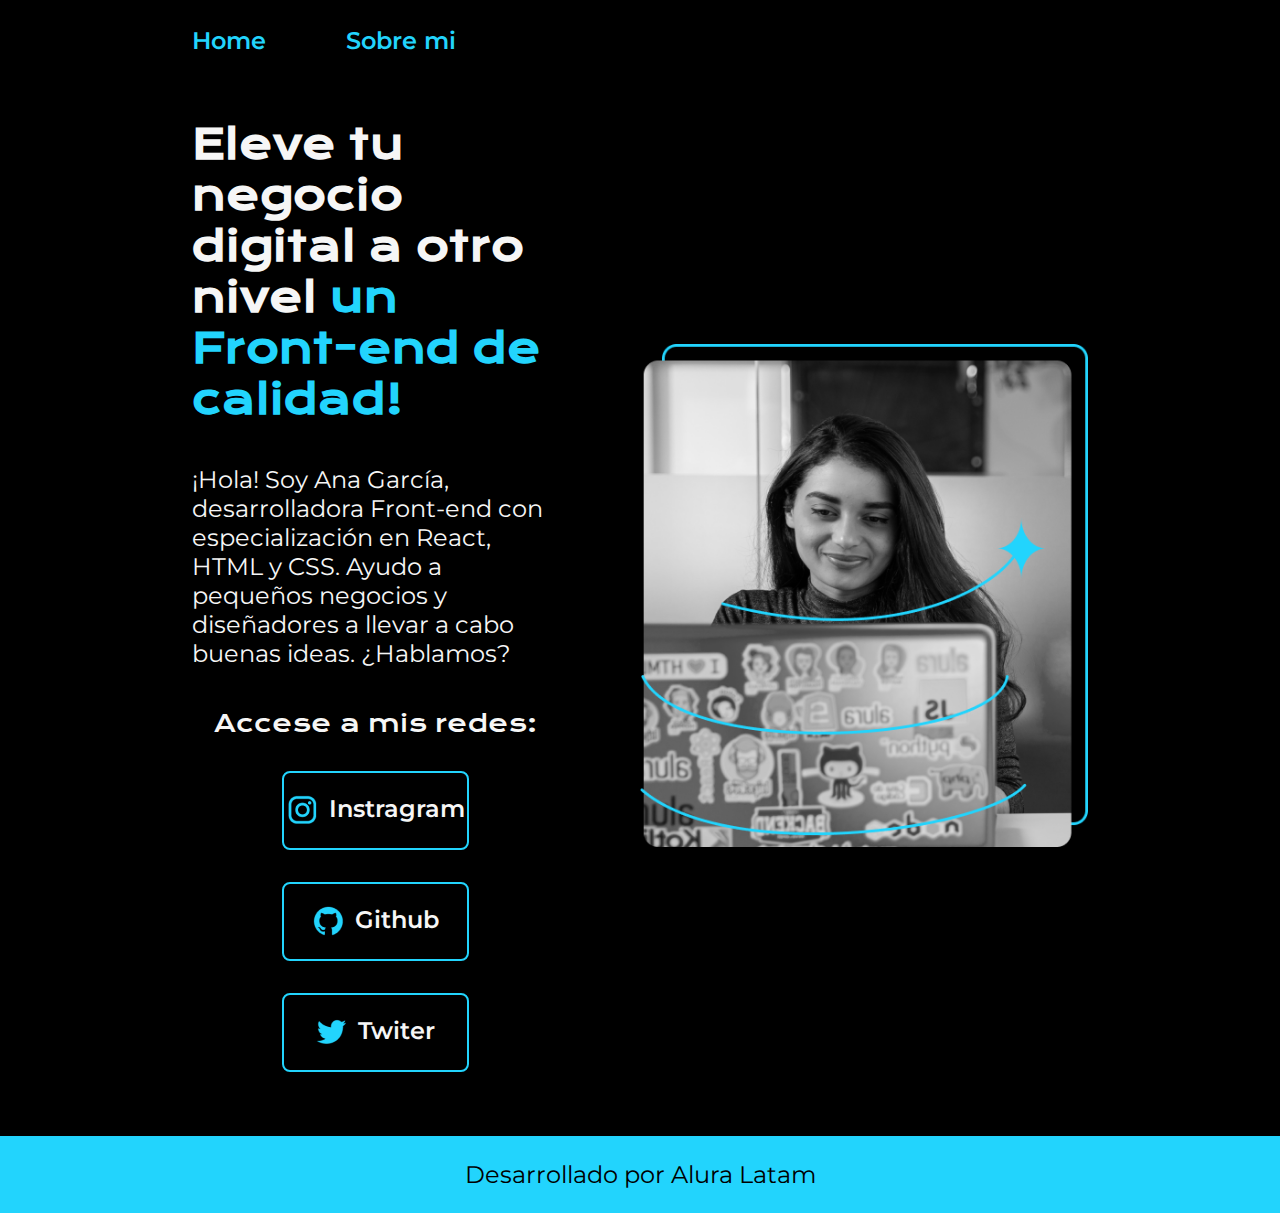
<file: Index.html>
<!DOCTYPE html>
<html lang="es-co">
<head>
    <meta charset="UTF-8">
    <meta name="viewport" content="width=device-width, initial-scale=1.0">
    <title>Portafolio</title>
    <link rel="Stylesheet" href="./styles/style.css">
</head>
<body>
    <header class="header">
        <nav class="header__menu">
            <a class="header__menu__link" href="Index.html">Home</a>
            <a class="header__menu__link" href="abount.html">Sobre mi</a>
        </nav>
    </header>
    <main class="presentacion">
        <section class="presentacion__contenido">
            <h1 class="presentacion__contenido__titulo">Eleve tu negocio digital a otro nivel 
                <strong class="titulo-destaque"> un Front-end de calidad!</strong>
            </h1>
            <p class="presentacion__contenido__texto">
                ¡Hola! Soy Ana García, desarrolladora Front-end con especialización en React, 
                HTML y CSS. Ayudo a pequeños negocios y diseñadores a llevar a cabo buenas ideas. 
                ¿Hablamos?
            </p>
            <div class="presentacion__enlaces">
                <h2 class="Presentacion__enlaces__subtitulos">Accese a mis redes:</h2>
                <a class="Presentacion__enlaces__link" href="https://www.instagram.com/">
                    <img src="./assets/instagram.png">  
                    Instragram</a>
                <a class="Presentacion__enlaces__link" href="https://github.com/">
                    <img src="./assets/github.png">  
                    Github</a>
                <a class="Presentacion__enlaces__link" href="https://x.com/?lang=es&mx=2">
                    <img src="./assets/twitter.png">  
                    Twiter</a>
                
            </div>
        </section>    
        <img class="presentacion__imagen" src="Imagem.png" alt="Imagen de Ana Garcia trabajando">
    </main>
    <footer class="footer">
        <p>Desarrollado por Alura Latam</p>
    </footer>
</body>
</html>
</file>
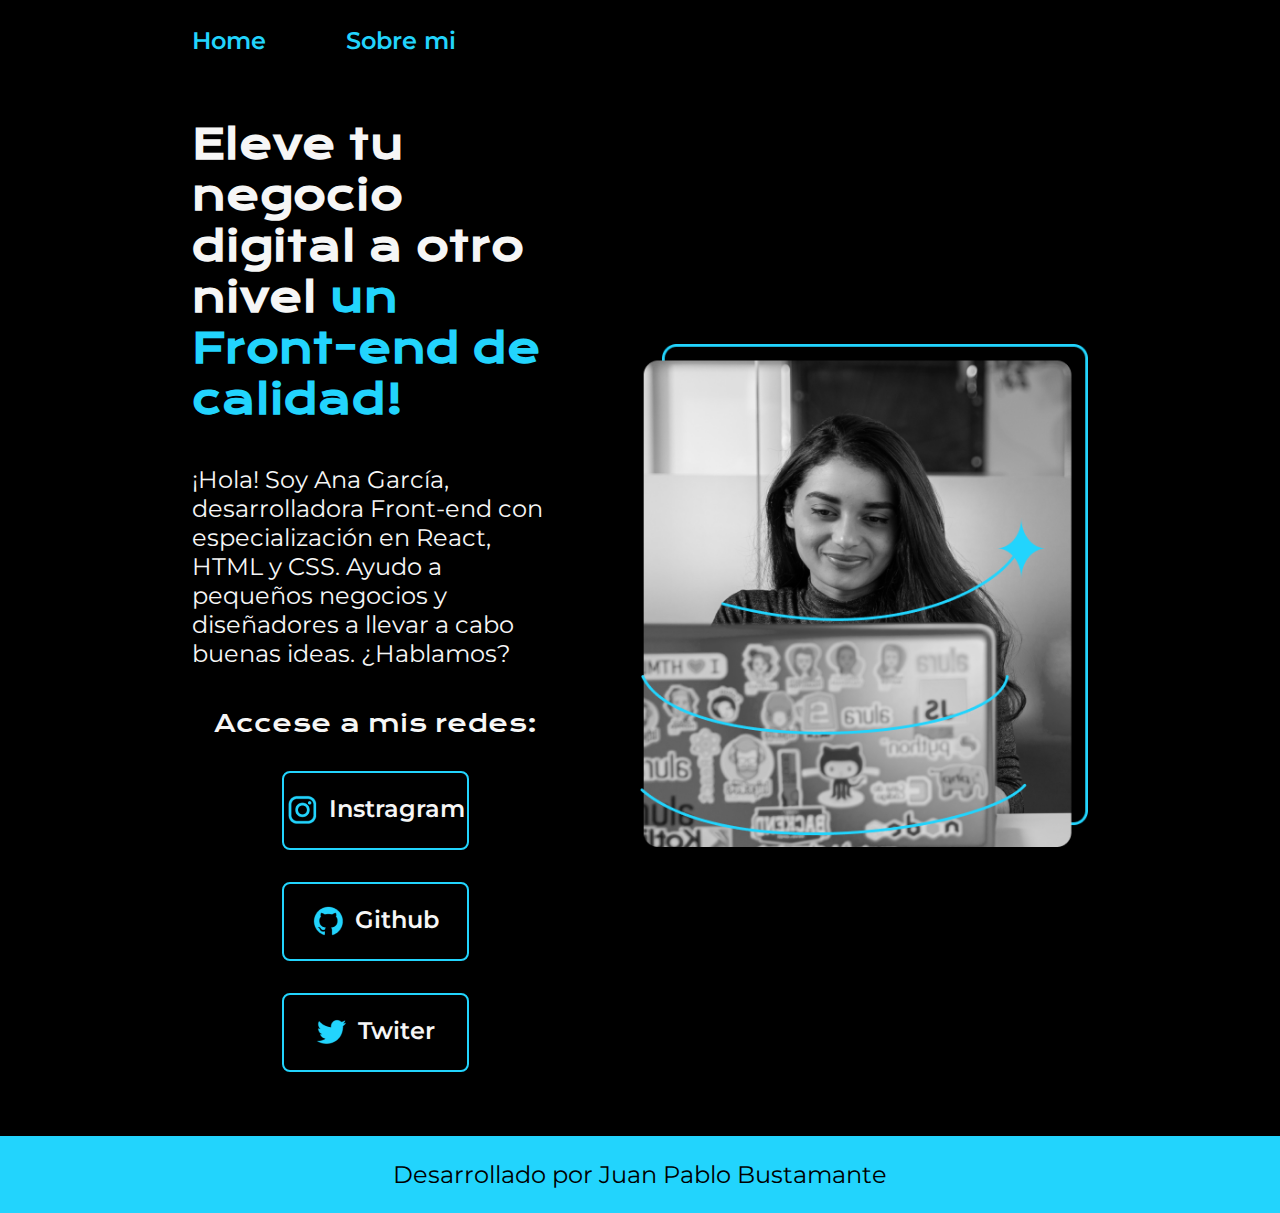
<file: index.html>
<!DOCTYPE html>
<html lang="es-co">
<head>
    <meta charset="UTF-8">
    <meta name="viewport" content="width=device-width, initial-scale=1.0">
    <title>Portafolio</title>
    <link rel="Stylesheet" href="./styles/style.css">
</head>
<body>
    <header class="header">
        <nav class="header__menu">
            <a class="header__menu__link" href="Index.html">Home</a>
            <a class="header__menu__link" href="abount.html">Sobre mi</a>
        </nav>
    </header>
    <main class="presentacion">
        <section class="presentacion__contenido">
            <h1 class="presentacion__contenido__titulo">Eleve tu negocio digital a otro nivel 
                <strong class="titulo-destaque"> un Front-end de calidad!</strong>
            </h1>
            <p class="presentacion__contenido__texto">
                ¡Hola! Soy Ana García, desarrolladora Front-end con especialización en React, 
                HTML y CSS. Ayudo a pequeños negocios y diseñadores a llevar a cabo buenas ideas. 
                ¿Hablamos?
            </p>
            <div class="presentacion__enlaces">
                <h2 class="Presentacion__enlaces__subtitulos">Accese a mis redes:</h2>
                <a class="Presentacion__enlaces__link" href="https://www.instagram.com/">
                    <img src="./assets/instagram.png">  
                    Instragram</a>
                <a class="Presentacion__enlaces__link" href="https://github.com/">
                    <img src="./assets/github.png">  
                    Github</a>
                <a class="Presentacion__enlaces__link" href="https://x.com/?lang=es&mx=2">
                    <img src="./assets/twitter.png">  
                    Twiter</a>
                
            </div>
        </section>    
        <img class="presentacion__imagen" src="Imagem.png" alt="Imagen de Ana Garcia trabajando">
    </main>
    <footer class="footer">
        <p>Desarrollado por Juan Pablo Bustamante</p>
    </footer>
</body>
</html>
</file>
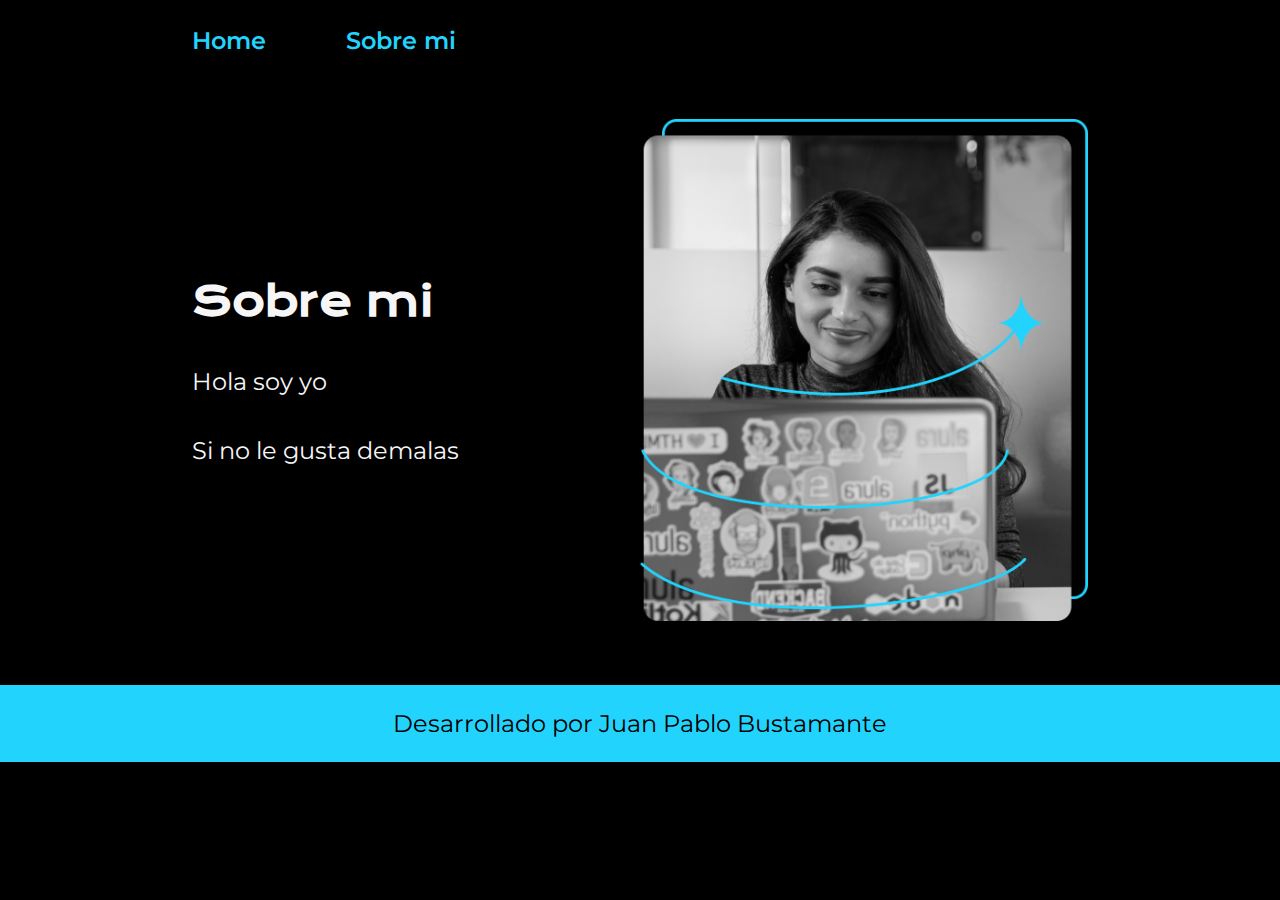
<file: abount.html>
<!DOCTYPE html>
<html lang="es-co">
<head>
    <meta charset="UTF-8">
    <meta name="viewport" content="width=device-width, initial-scale=1.0">
    <title>Sobre mi</title>
    <link rel="Stylesheet" href="./styles/style.css">
</head>
<body>
    <header class="header">
        <nav class="header__menu">
            <a class="header__menu__link" href="Index.html">Home</a>
            <a class="header__menu__link" href="abount.html">Sobre mi</a>
        </nav>
    </header>
    <main class="presentacion">
        <section class="presentacion__contenido">
            <h1 class="presentacion__contenido__titulo">Sobre mi</h1>
            <p class="presentacion__contenido__texto">Hola soy yo</p>
            <p class="presentacion__contenido__texto">Si no le gusta demalas</p>
        </section>
        <img class="presentacion__imagen" src="Imagem.png" alt="Imagen de Ana Garcia trabajando">
    </main>
    <footer class="footer">
        <p>Desarrollado por Juan Pablo Bustamante</p>
    </footer>
</body>
</html>
</file>
<file: styles/style.css>
@import url('https://fonts.googleapis.com/css2?family=Krona+One&family=Montserrat:ital,wght@0,100..900;1,100..900&display=swap');

:root{
    --color-primario: #000000;
    --color-secundario: #f6f6f6;
    --color-terciario: #22D4FD;
    --color-hover: #272727;


    --fuente-montserrat: "Montserrat", sans serif;
    --fuente-krona: "Krona One", sans serif;
}

* {
    padding: 0;
    margin: 0;
}

body{
    background-color:var(--color-primario);
    Color: var(--color-secundario);
    box-sizing: border-box;
}

.header{
    padding: 2% 0% 0% 15%;
}

.header__menu{
    display: flex;
    gap: 80px;
}



.header__menu__link{
    font-family: var(--fuente-montserrat);
    font-size: 1.5rem;
    font-weight: 600; 
    color: var(--color-terciario);
    text-decoration: none;
}

.presentacion{
    display: flex;
    align-items: center;
    padding: 5% 15%;
    justify-content: space-between;
    gap: 82px;
}

.presentacion__contenido{
    width: 50%;
    display: flex;
    flex-direction: column;
    gap: 40px;
}

.presentacion__contenido__titulo{
    font-size: 2.5rem;
    font-family: var(--fuente-krona);
}

.titulo-destaque{
    Color: var(--color-terciario)
}

.presentacion__contenido__texto{
    font-size: 1.5rem;
    font-family: var(--fuente-montserrat);
}

.presentacion__enlaces{
    display: flex;
    justify-content: space-between;
    flex-direction: column;
    align-items: center;
    gap: 32px;
}

.Presentacion__enlaces__subtitulos{
    font-family: var(--fuente-krona);
    font-size: 1.5rem;
    font-weight: 400;

}

.Presentacion__enlaces__link{
    width: 50%;
    text-align: center;
    padding: 21.5px 0;
    border-radius: 8px;
    font-family: var(--fuente-montserrat);
    font-size: 1.5rem;
    font-weight: 600;
    text-decoration: none;
    color: var(--color-secundario);
    border: 2px solid var(--color-terciario);
    display: flex;
    justify-content: center;
    gap: 10px;
}

.Presentacion__enlaces__link:hover{
   background-color: var(--color-hover); 
}

.presentacion__imagen{
    width: 50%;
}

.footer{
    background-color: var(--color-terciario);
    padding: 24px;
    color: var(--color-primario);
    text-align: center;
    font-family: var(--fuente-montserrat);
    font-size: 1.5rem;
    font-weight: 400;
}

@media (max-width: 1200px){

    .header{    
        padding: 10%;
    }

    .header__menu{
        justify-content: center;
    }

    .presentacion{
        flex-direction: column-reverse;
        padding: 5%;
    }

    .presentacion__contenido{
        width: auto;
    }
}
</file>
